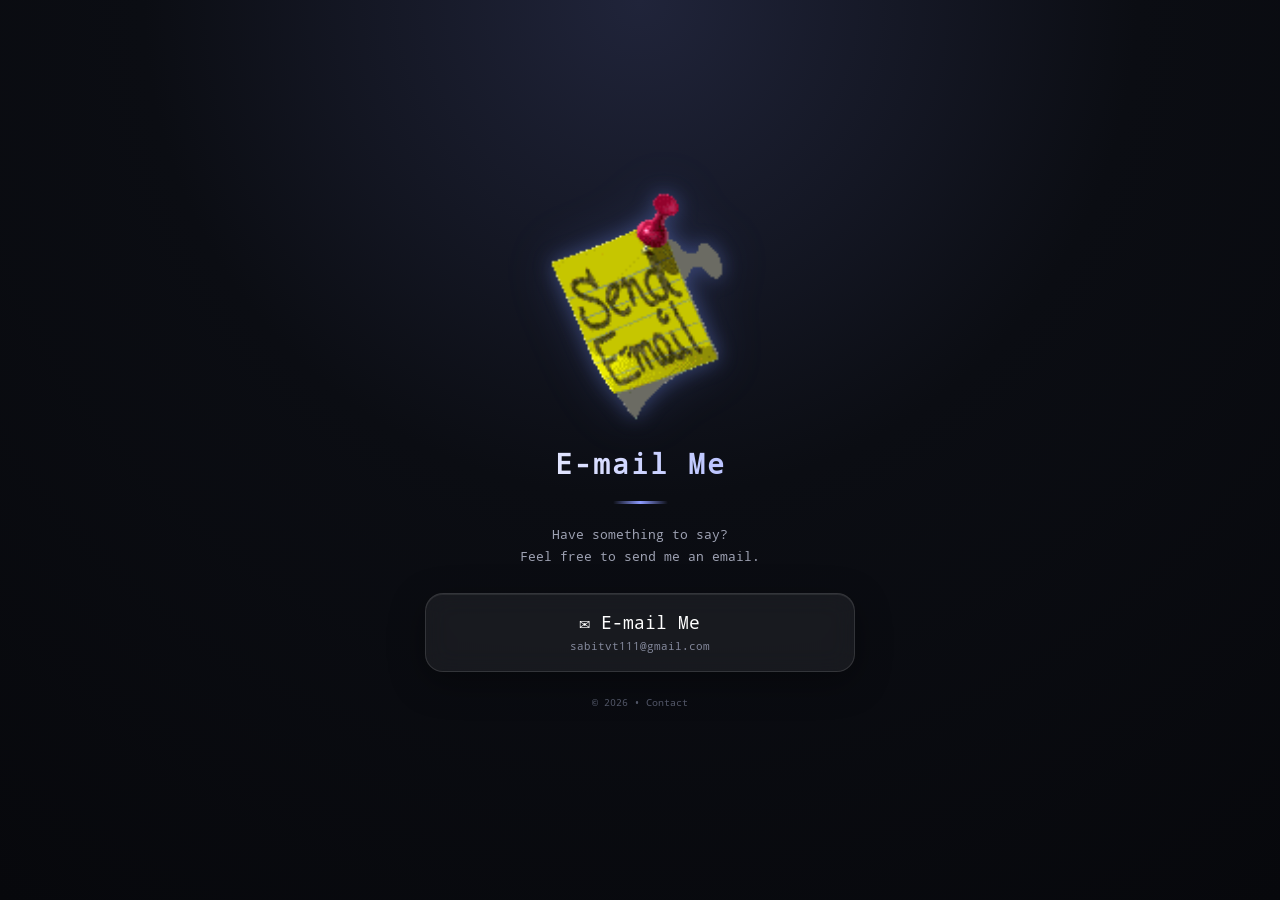
<file: test.html>
<!DOCTYPE html><html lang="en"><head>
  <meta charset="UTF-8">
  <meta name="viewport" content="width=device-width, initial-scale=1.0">  <title>Email Me</title>  <style>
    @font-face {
      font-family: "ntmn";
      src: url("/NotoMono.ttf") format("truetype");
    }

    * {
      box-sizing: border-box;
      margin: 0;
      padding: 0;
    }

    body {
      min-height: 100vh;
      background:
        radial-gradient(circle at top, #20243a 0%, #0B0D13 45%, #07080c 100%);
      color: white;
      font-family: ntmn, monospace;

      display: flex;
      justify-content: center;
      align-items: center;

      overflow: hidden;
    }

    .container {
      width: 90%;
      max-width: 430px;
      text-align: center;
    }

    /* Email GIF */
    .email-image {
      width: 180px;
      max-width: 70%;
      margin: 0 auto 25px;

      display: block;

      filter:
        drop-shadow(0 0 10px rgba(120, 150, 255, 0.35))
        drop-shadow(0 0 25px rgba(120, 150, 255, 0.15));

      animation: floating 3s ease-in-out infinite;
    }

    @keyframes floating {
      0%, 100% {
        transform: translateY(0);
      }

      50% {
        transform: translateY(-10px);
      }
    }

    /* Title */
    h1 {
      font-size: 28px;
      margin-bottom: 10px;
      letter-spacing: 2px;

      background: linear-gradient(
        90deg,
        #ffffff,
        #9daaff,
        #ffffff
      );

      background-size: 200%;
      -webkit-background-clip: text;
      -webkit-text-fill-color: transparent;

      animation: shine 4s linear infinite;
    }

    @keyframes shine {
      from {
        background-position: 0%;
      }

      to {
        background-position: 200%;
      }
    }

    .description {
      color: #9da1b2;
      font-size: 13px;
      line-height: 1.7;
      margin-bottom: 25px;
    }

    /* Main button */
    .email-button {
      display: block;

      padding: 18px 20px;
      border-radius: 18px;

      text-decoration: none;
      color: white;

      background: rgba(255, 255, 255, 0.06);
      border: 1px solid rgba(255, 255, 255, 0.12);

      backdrop-filter: blur(12px);
      -webkit-backdrop-filter: blur(12px);

      box-shadow:
        0 10px 35px rgba(0, 0, 0, 0.35),
        inset 0 1px rgba(255, 255, 255, 0.08);

      transition:
        transform 0.25s ease,
        background 0.25s ease,
        box-shadow 0.25s ease;
    }

    .email-button:hover {
      transform: translateY(-5px) scale(1.02);

      background: rgba(120, 140, 255, 0.13);

      box-shadow:
        0 15px 40px rgba(80, 100, 255, 0.18),
        0 0 20px rgba(100, 120, 255, 0.12);
    }

    .email-button:active {
      transform: scale(0.97);
    }

    .button-title {
      font-size: 18px;
      margin-bottom: 7px;
    }

    .email-address {
      font-size: 11px;
      color: #858a9d;
      word-break: break-all;
    }

    /* Small decorative line */
    .line {
      width: 55px;
      height: 3px;
      margin: 20px auto;

      border-radius: 20px;

      background: linear-gradient(
        90deg,
        transparent,
        #8c9aff,
        transparent
      );
    }

    footer {
      margin-top: 25px;
      color: #555a6c;
      font-size: 10px;
    }

    /* Mobile */
    @media (max-width: 400px) {
      .email-image {
        width: 150px;
      }

      h1 {
        font-size: 24px;
      }

      .container {
        width: 86%;
      }
    }
  </style></head><body>  <main class="container"><img
  src="/email4.gif"
  alt="Email"
  class="email-image"
>

<h1>E-mail Me</h1>

<div class="line"></div>

<p class="description">
  Have something to say?<br>
  Feel free to send me an email.
</p>

<a
  href="mailto:sabitvt111@gmail.com"
  class="email-button"
>
  <div class="button-title">
    ✉ E-mail Me
  </div>

  <div class="email-address">
    sabitvt111@gmail.com
  </div>
</a>

<footer>
  © 2026 • Contact
</footer>

  </main></body></html>
</file>
